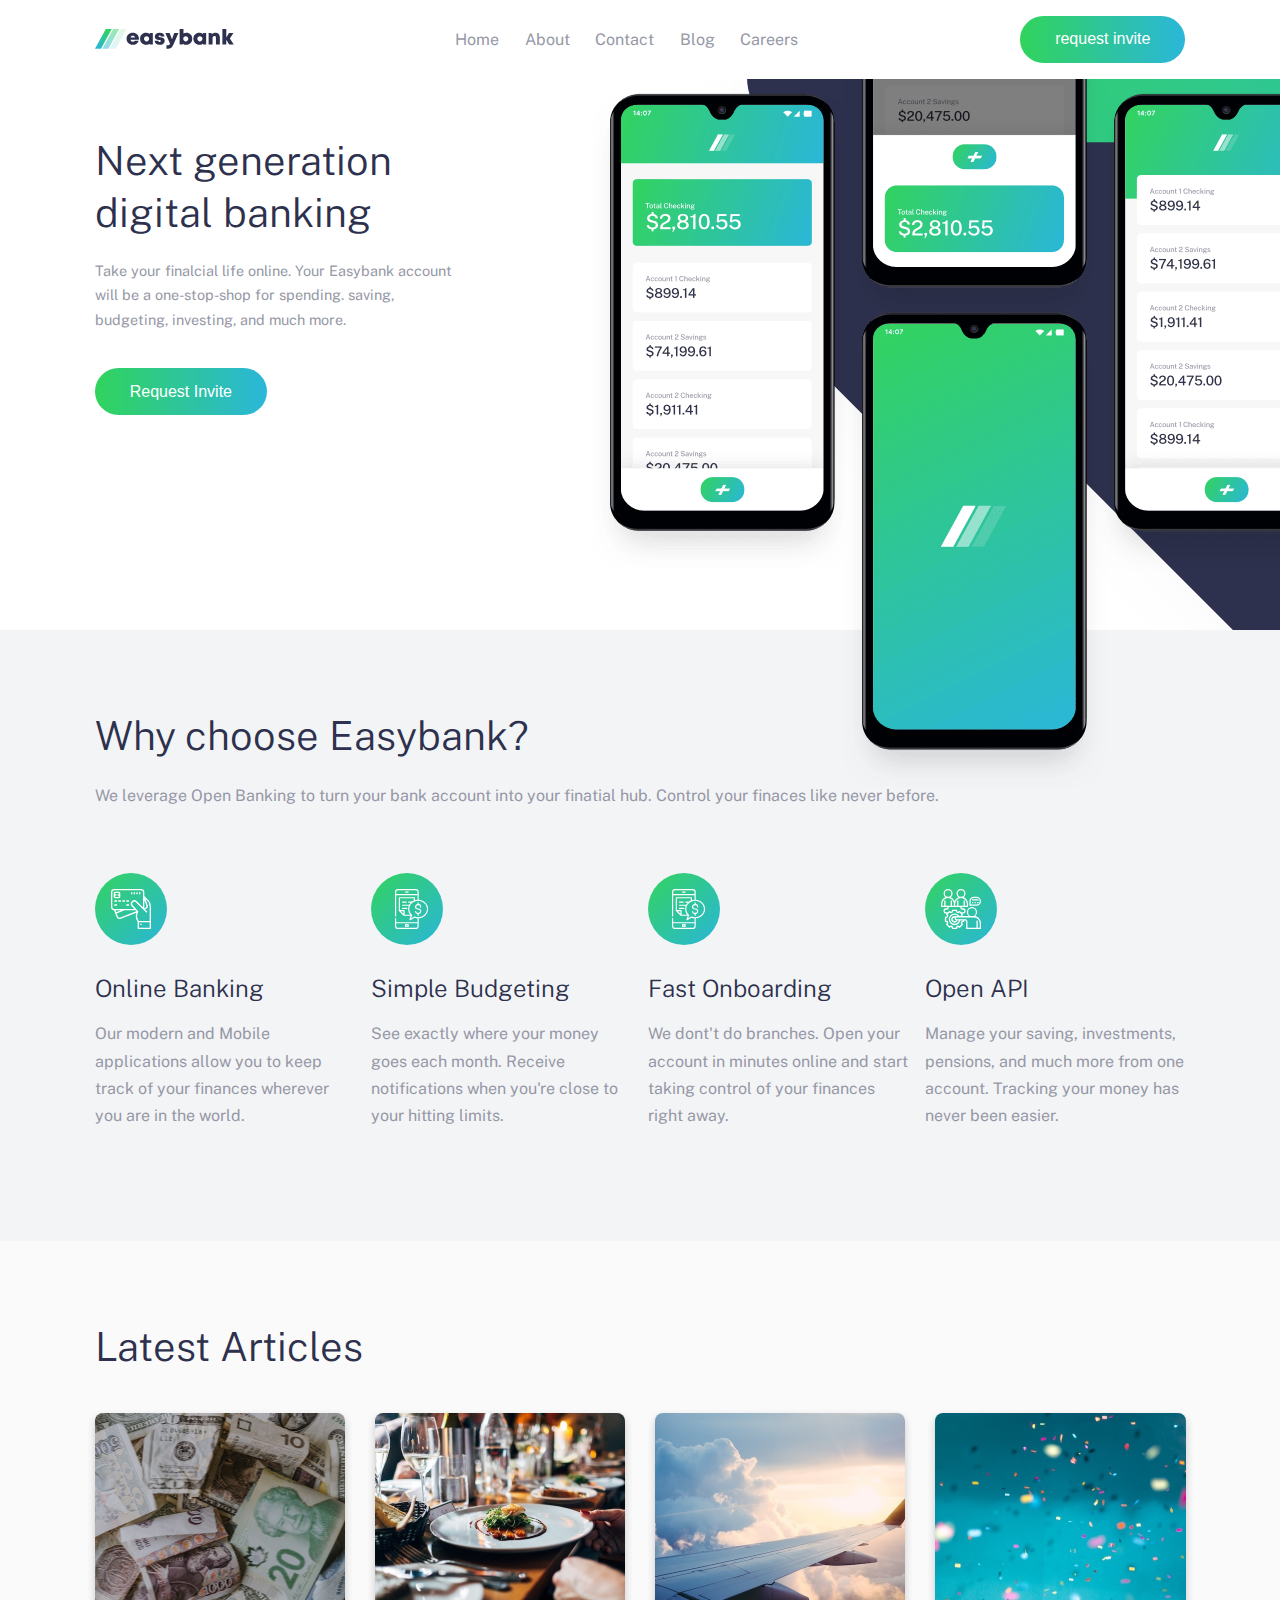
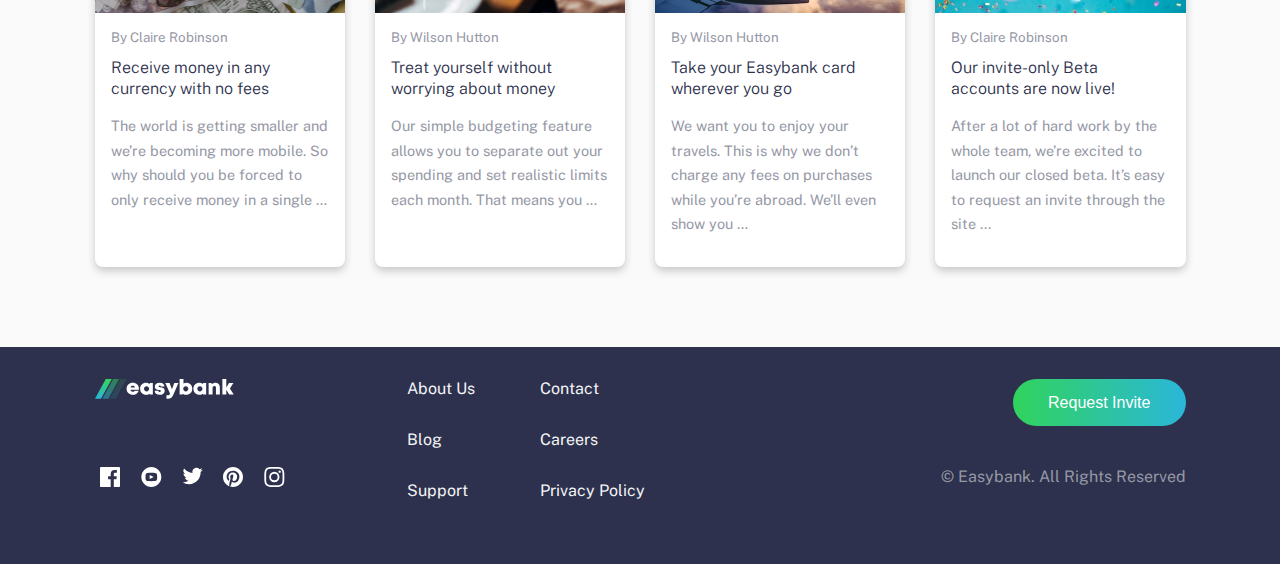
<file: index.html>
<!DOCTYPE html>
<html lang="en">
  <head>
    <meta charset="UTF-8" />
    <meta name="viewport" content="width=device-width, initial-scale=1.0" />
    <title>EasyBank | Home</title>
    <link
      href="https://fonts.googleapis.com/css2?family=Public+Sans:wght@300;400&display=swap"
      rel="stylesheet"
    />
    <link rel="stylesheet" href="assets/css/styles.css" />
  </head>

  <body>
    <header class="header">
      <div class="wrapper">
        <div class="header__content">
          <img class="header__logo" src="./assets/images/logo.svg" alt="" />
          <input type="checkbox" id="menu" class="menu__checkbox" />
          <ul class="menu">
            <li class="menu__item">
              <a href="index.html">Home</a>
            </li>
            <li class="menu__item">
              <a href="about.html">About</a>
            </li>
            <li class="menu__item">
              <a href="contact.html">Contact</a>
            </li>
            <li class="menu__item">
              <a href="blog.html">Blog</a>
            </li>
            <li class="menu__item">
              <a href="careers.html">Careers</a>
            </li>
          </ul>
          <button class="button">request invite</button>
          <label for="menu" class="menu__button"></label>
        </div>
      </div>
    </header>
    <section class="hero">
      <div class="wrapper">
        <div class="hero__content">
          <div class="hero__image">
            <img
              class="hero__imageSrc"
              src="./assets/images/image-mockups.png"
              alt=""
            />
          </div>
          <div class="hero__description">
            <h1 class="title__h1">Next generation digital banking</h1>
            <p class="copy">
              Take your finalcial life online. Your Easybank account will be a
              one-stop-shop for spending. saving, budgeting, investing, and much
              more.
            </p>
            <button class="button">Request Invite</button>
          </div>
        </div>
      </div>
    </section>
    <section class="why">
      <div class="wrapper">
        <h1 class="title__h1">Why choose Easybank?</h1>
        <p class="copy">
          We leverage Open Banking to turn your bank account into your finatial
          hub. Control your finaces like never before.
        </p>
        <div class="why__grid">
          <div class="why__item">
            <img src="./assets/images/icon-online.svg" alt="" />
            <h1 class="title__h2">Online Banking</h1>
            <p class="copy">
              Our modern and Mobile applications allow you to keep track of your
              finances wherever you are in the world.
            </p>
          </div>
          <div class="why__item">
            <img src="./assets/images/icon-budgeting.svg" alt="" />
            <h1 class="title__h2">Simple Budgeting</h1>
            <p class="copy">
              See exactly where your money goes each month. Receive
              notifications when you're close to your hitting limits.
            </p>
          </div>
          <div class="why__item">
            <img src="./assets/images/icon-budgeting.svg" alt="" />
            <h1 class="title__h2">Fast Onboarding</h1>
            <p class="copy">
              We dont't do branches. Open your account in minutes online and
              start taking control of your finances right away.
            </p>
          </div>
          <div class="why__item">
            <img src="./assets/images/icon-onboarding.svg" alt="" />
            <h1 class="title__h2">Open API</h1>
            <p class="copy">
              Manage your saving, investments, pensions, and much more from one
              account. Tracking your money has never been easier.
            </p>
          </div>
        </div>
      </div>
    </section>
    <section class="latestArticles">
      <div class="wrapper">
        <h1 class="title__h1">Latest Articles</h1>
        <div class="latestArticles__grid">
          <article class="latestArticles__item">
            <img height="200" src="./assets/images/image-currency.jpg" alt="" />
            <div class="latestArticles__item-content">
              <small> By Claire Robinson </small>
              <h3 class="title__h3">
                Receive money in any currency with no fees
              </h3>
              <p class="copy">
                The world is getting smaller and we’re becoming more mobile. So
                why should you be forced to only receive money in a single …
              </p>
            </div>
          </article>
          <article class="latestArticles__item">
            <img
              height="200"
              src="./assets/images/image-restaurant.jpg"
              alt=""
            />
            <div class="latestArticles__item-content">
              <small> By Wilson Hutton </small>
              <h3 class="title__h3">
                Treat yourself without worrying about money
              </h3>
              <p class="copy">
                Our simple budgeting feature allows you to separate out your
                spending and set realistic limits each month. That means you …
              </p>
            </div>
          </article>
          <article class="latestArticles__item">
            <img height="200" src="./assets/images/image-plane.jpg" alt="" />
            <div class="latestArticles__item-content">
              <small> By Wilson Hutton </small>
              <h3 class="title__h3">Take your Easybank card wherever you go</h3>
              <p class="copy">
                We want you to enjoy your travels. This is why we don’t charge
                any fees on purchases while you’re abroad. We’ll even show you …
              </p>
            </div>
          </article>
          <article class="latestArticles__item">
            <img height="200" src="./assets/images/image-confetti.jpg" alt="" />
            <div class="latestArticles__item-content">
              <small> By Claire Robinson </small>
              <h3 class="title__h3">
                Our invite-only Beta accounts are now live!
              </h3>
              <p class="copy">
                After a lot of hard work by the whole team, we’re excited to
                launch our closed beta. It’s easy to request an invite through
                the site ...
              </p>
            </div>
          </article>
        </div>
      </div>
    </section>
    <footer class="footer">
      <div class="wrapper">
        <svg
          class="footer__logo"
          xmlns="http://www.w3.org/2000/svg"
          width="139"
          height="20"
        >
          <defs>
            <linearGradient id="a" x1="72.195%" x2="17.503%" y1="0%" y2="100%">
              <stop offset="0%" stop-color="#33D35E" />
              <stop offset="100%" stop-color="#2AB6D9" />
            </linearGradient>
          </defs>
          <g fill="none" fill-rule="evenodd">
            <path
              fill="white"
              fill-rule="nonzero"
              d="M37.754 15.847c2.852 0 5.152-1.622 5.952-4.216h-3.897c-.376.665-1.14 1.066-2.055 1.066-1.237 0-2.065-.674-2.32-1.978h8.44c.051-.352.081-.694.081-1.037 0-3.335-2.537-5.95-6.201-5.95-3.568 0-6.175 2.564-6.175 6.049 0 3.473 2.628 6.066 6.175 6.066zm2.344-7.297h-4.596c.317-1.129 1.11-1.749 2.252-1.749 1.181 0 2 .613 2.344 1.75zm10.946 7.296c1.32 0 2.5-.434 3.43-1.188l.336.804h3.027V4.093h-2.919l-.4.88c-.94-.775-2.135-1.222-3.474-1.222-3.476 0-5.961 2.505-5.961 6.026 0 3.533 2.485 6.07 5.961 6.07zm.524-3.467c-1.467 0-2.545-1.108-2.545-2.593 0-1.475 1.069-2.583 2.545-2.583 1.466 0 2.544 1.108 2.544 2.583 0 1.485-1.078 2.593-2.544 2.593zm13.123 3.467c3.02 0 5.025-1.554 5.025-3.93 0-2.883-2.387-3.256-4.183-3.575-1.08-.193-1.95-.344-1.95-.99 0-.527.422-.838 1.05-.838.71 0 1.197.337 1.197 1.063h3.667c-.044-2.303-1.92-3.843-4.816-3.843-2.912 0-4.854 1.47-4.854 3.75 0 2.757 2.337 3.289 4.1 3.574 1.092.181 1.952.368 1.952 1.024 0 .587-.543.88-1.116.88-.742 0-1.32-.383-1.32-1.214h-3.77c.036 2.463 1.919 4.1 5.018 4.1zm8.1 3.858c2.936 0 4.344-1.257 5.877-4.736l4.764-10.863h-4.206l-2.249 6.263-2.412-6.263H70.31l4.698 10.43c-.53 1.414-.983 1.804-2.48 1.804H71.45v3.365h1.341zm18.504-3.858c3.5 0 5.973-2.515 5.973-6.048S94.796 3.75 91.295 3.75a5.332 5.332 0 00-2.825.784V0H84.6v15.474h2.897l.37-.844c.923.771 2.102 1.216 3.428 1.216zm-.523-3.467c-1.467 0-2.545-1.108-2.545-2.58 0-1.486 1.078-2.594 2.545-2.594 1.466 0 2.544 1.108 2.544 2.593 0 1.473-1.087 2.58-2.544 2.58zm13.598 3.467c1.32 0 2.5-.434 3.43-1.188l.336.804h3.027V4.093h-2.918l-.401.88c-.939-.775-2.135-1.222-3.474-1.222-3.476 0-5.96 2.505-5.96 6.026 0 3.533 2.484 6.07 5.96 6.07zm.524-3.467c-1.467 0-2.545-1.108-2.545-2.593 0-1.475 1.07-2.583 2.545-2.583 1.467 0 2.545 1.108 2.545 2.583 0 1.485-1.078 2.593-2.545 2.593zm12.653 3.095V9.403c0-1.447.702-2.3 1.923-2.3.986 0 1.483.657 1.483 1.98v6.39h3.915V8.543c0-2.897-1.733-4.773-4.373-4.773-1.47 0-2.733.565-3.58 1.508l-.537-1.172h-2.747v11.369h3.916zm13.748 0v-4.808l2.848 4.808h4.616l-3.902-5.95 3.543-5.419h-4.397l-2.708 4.454V0h-3.916v15.474h3.916z"
            />
            <g fill="url(#a)">
              <path d="M10.802 0L0 19.704h5.986L16.789 0z" />
              <path opacity=".5" d="M18.171 0L7.368 19.704h5.986L24.157 0z" />
              <path opacity=".15" d="M25.539 0L14.737 19.704h5.986L31.525 0z" />
            </g>
          </g>
        </svg>
        <p class="footer__social">
          <a href="#" class="icon__facebook"></a>
          <a href="#" class="icon__youtube"></a>
          <a href="#" class="icon__twitter"></a>
          <a href="#" class="icon__pinterest"></a>
          <a href="#" class="icon__instagram"></a>
        </p>
        <div class="footer__links">
          <a href="#" class="footer__link"> About Us </a>
          <a href="#" class="footer__link"> Contact </a>
          <a href="#" class="footer__link"> Blog </a>
          <a href="#" class="footer__link"> Careers </a>
          <a href="#" class="footer__link"> Support </a>
          <a href="#" class="footer__link"> Privacy Policy </a>
        </div>
        <div class="footer__button">
          <button class="button">Request Invite</button>
        </div>
        <p class="footer__copyright">© Easybank. All Rights Reserved</p>
      </div>
    </footer>
  </body>
</html>
</file>
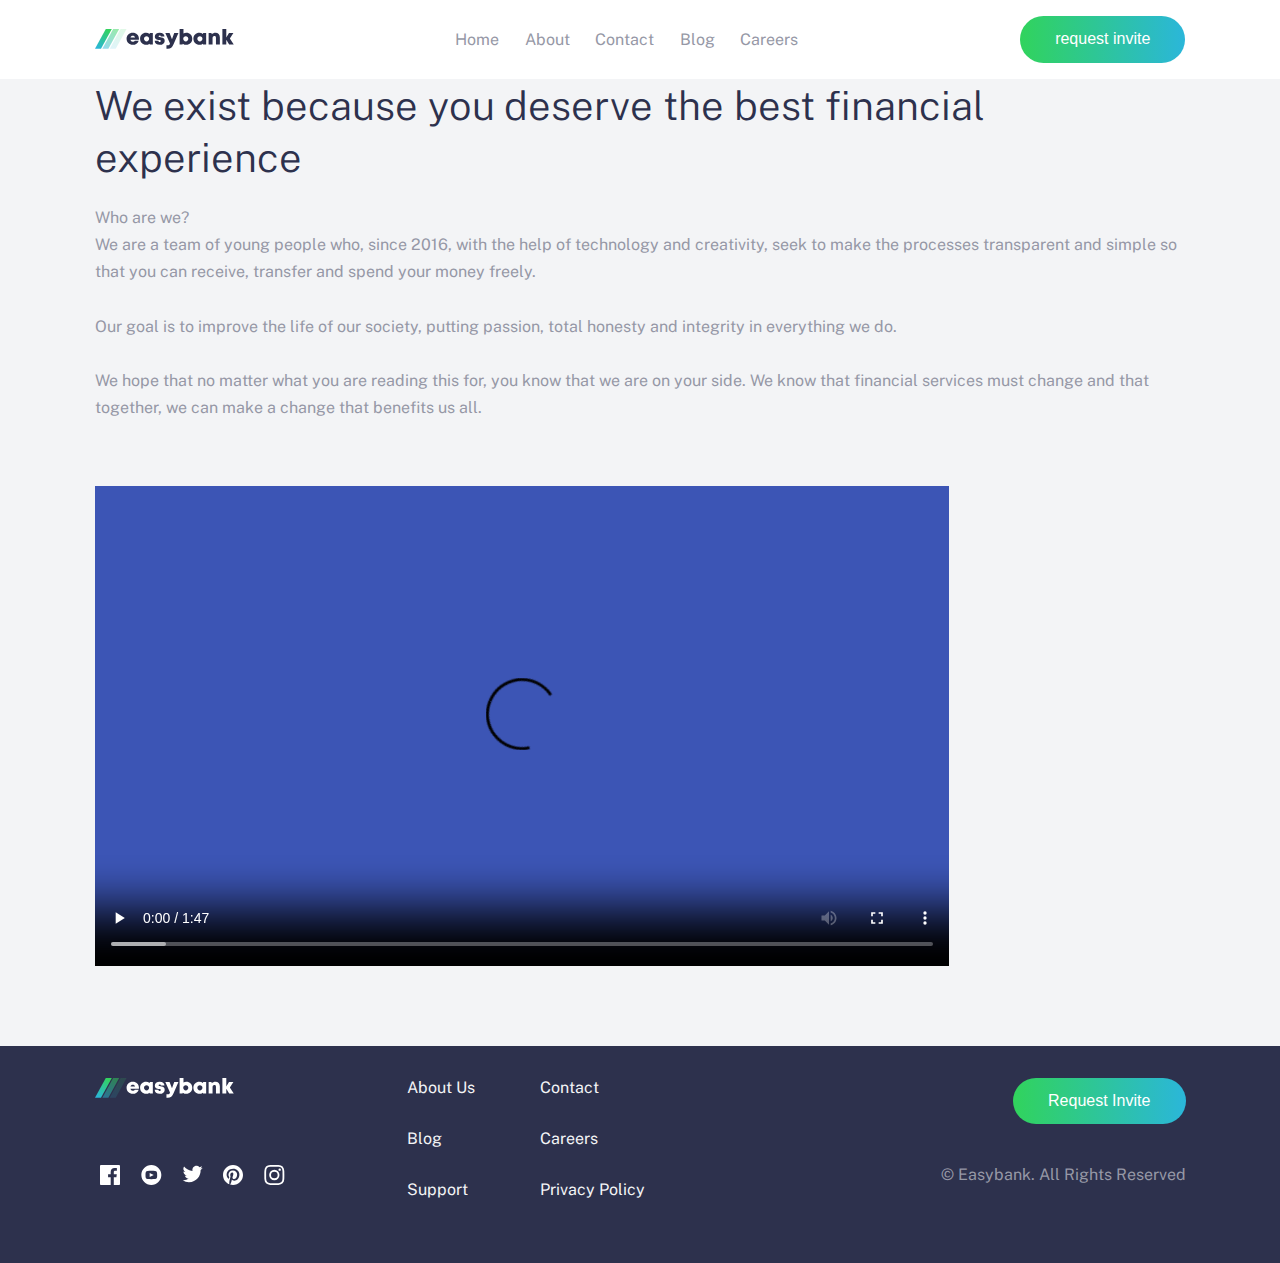
<file: about.html>
<!DOCTYPE html>
<html lang="en">
  <head>
    <meta charset="UTF-8" />
    <meta name="viewport" content="width=device-width, initial-scale=1.0" />
    <title>EasyBank | About</title>
    <link
      href="https://fonts.googleapis.com/css2?family=Public+Sans:wght@300;400&display=swap"
      rel="stylesheet"
    />
    <link rel="stylesheet" href="assets/css/styles.css" />
  </head>

  <body>
    <header class="header">
      <div class="wrapper">
        <div class="header__content">
          <img class="header__logo" src="./assets/images/logo.svg" alt="" />
          <input type="checkbox" id="menu" class="menu__checkbox" />
          <ul class="menu">
            <li class="menu__item">
              <a href="index.html">Home</a>
            </li>
            <li class="menu__item">
              <a href="about.html">About</a>
            </li>
            <li class="menu__item">
              <a href="contact.html">Contact</a>
            </li>
            <li class="menu__item">
              <a href="blog.html">Blog</a>
            </li>
            <li class="menu__item">
              <a href="careers.html">Careers</a>
            </li>
          </ul>
          <button class="button">request invite</button>
          <label for="menu" class="menu__button"></label>
        </div>
      </div>
    </header>

    <section class="why">
      <div class="wrapper">
        <h1 class="title__h1">
          We exist because you deserve the best financial experience
        </h1>
        <p class="copy">
          Who are we?
          <br />
          We are a team of young people who, since 2016, with the help of
          technology and creativity, seek to make the processes transparent and
          simple so that you can receive, transfer and spend your money freely.
          <br />
          <br />
          Our goal is to improve the life of our society, putting passion, total
          honesty and integrity in everything we do.
          <br />
          <br />
          We hope that no matter what you are reading this for, you know that we
          are on your side. We know that financial services must change and that
          together, we can make a change that benefits us all.
        </p>
        <div class="why__grid">
          <video src="./assets/videos/vid.webm" loop autoplay controls></video>
        </div>
      </div>
    </section>

    <footer class="footer">
      <div class="wrapper">
        <svg
          class="footer__logo"
          xmlns="http://www.w3.org/2000/svg"
          width="139"
          height="20"
        >
          <defs>
            <linearGradient id="a" x1="72.195%" x2="17.503%" y1="0%" y2="100%">
              <stop offset="0%" stop-color="#33D35E" />
              <stop offset="100%" stop-color="#2AB6D9" />
            </linearGradient>
          </defs>
          <g fill="none" fill-rule="evenodd">
            <path
              fill="white"
              fill-rule="nonzero"
              d="M37.754 15.847c2.852 0 5.152-1.622 5.952-4.216h-3.897c-.376.665-1.14 1.066-2.055 1.066-1.237 0-2.065-.674-2.32-1.978h8.44c.051-.352.081-.694.081-1.037 0-3.335-2.537-5.95-6.201-5.95-3.568 0-6.175 2.564-6.175 6.049 0 3.473 2.628 6.066 6.175 6.066zm2.344-7.297h-4.596c.317-1.129 1.11-1.749 2.252-1.749 1.181 0 2 .613 2.344 1.75zm10.946 7.296c1.32 0 2.5-.434 3.43-1.188l.336.804h3.027V4.093h-2.919l-.4.88c-.94-.775-2.135-1.222-3.474-1.222-3.476 0-5.961 2.505-5.961 6.026 0 3.533 2.485 6.07 5.961 6.07zm.524-3.467c-1.467 0-2.545-1.108-2.545-2.593 0-1.475 1.069-2.583 2.545-2.583 1.466 0 2.544 1.108 2.544 2.583 0 1.485-1.078 2.593-2.544 2.593zm13.123 3.467c3.02 0 5.025-1.554 5.025-3.93 0-2.883-2.387-3.256-4.183-3.575-1.08-.193-1.95-.344-1.95-.99 0-.527.422-.838 1.05-.838.71 0 1.197.337 1.197 1.063h3.667c-.044-2.303-1.92-3.843-4.816-3.843-2.912 0-4.854 1.47-4.854 3.75 0 2.757 2.337 3.289 4.1 3.574 1.092.181 1.952.368 1.952 1.024 0 .587-.543.88-1.116.88-.742 0-1.32-.383-1.32-1.214h-3.77c.036 2.463 1.919 4.1 5.018 4.1zm8.1 3.858c2.936 0 4.344-1.257 5.877-4.736l4.764-10.863h-4.206l-2.249 6.263-2.412-6.263H70.31l4.698 10.43c-.53 1.414-.983 1.804-2.48 1.804H71.45v3.365h1.341zm18.504-3.858c3.5 0 5.973-2.515 5.973-6.048S94.796 3.75 91.295 3.75a5.332 5.332 0 00-2.825.784V0H84.6v15.474h2.897l.37-.844c.923.771 2.102 1.216 3.428 1.216zm-.523-3.467c-1.467 0-2.545-1.108-2.545-2.58 0-1.486 1.078-2.594 2.545-2.594 1.466 0 2.544 1.108 2.544 2.593 0 1.473-1.087 2.58-2.544 2.58zm13.598 3.467c1.32 0 2.5-.434 3.43-1.188l.336.804h3.027V4.093h-2.918l-.401.88c-.939-.775-2.135-1.222-3.474-1.222-3.476 0-5.96 2.505-5.96 6.026 0 3.533 2.484 6.07 5.96 6.07zm.524-3.467c-1.467 0-2.545-1.108-2.545-2.593 0-1.475 1.07-2.583 2.545-2.583 1.467 0 2.545 1.108 2.545 2.583 0 1.485-1.078 2.593-2.545 2.593zm12.653 3.095V9.403c0-1.447.702-2.3 1.923-2.3.986 0 1.483.657 1.483 1.98v6.39h3.915V8.543c0-2.897-1.733-4.773-4.373-4.773-1.47 0-2.733.565-3.58 1.508l-.537-1.172h-2.747v11.369h3.916zm13.748 0v-4.808l2.848 4.808h4.616l-3.902-5.95 3.543-5.419h-4.397l-2.708 4.454V0h-3.916v15.474h3.916z"
            />
            <g fill="url(#a)">
              <path d="M10.802 0L0 19.704h5.986L16.789 0z" />
              <path opacity=".5" d="M18.171 0L7.368 19.704h5.986L24.157 0z" />
              <path opacity=".15" d="M25.539 0L14.737 19.704h5.986L31.525 0z" />
            </g>
          </g>
        </svg>
        <p class="footer__social">
          <a href="#" class="icon__facebook"></a>
          <a href="#" class="icon__youtube"></a>
          <a href="#" class="icon__twitter"></a>
          <a href="#" class="icon__pinterest"></a>
          <a href="#" class="icon__instagram"></a>
        </p>
        <div class="footer__links">
          <a href="about.html" class="footer__link"> About Us </a>
          <a href="contact.html" class="footer__link"> Contact </a>
          <a href="blog.html" class="footer__link"> Blog </a>
          <a href="careers.html" class="footer__link"> Careers </a>
          <a href="#" class="footer__link"> Support </a>
          <a href="#" class="footer__link"> Privacy Policy </a>
        </div>
        <div class="footer__button">
          <button class="button">Request Invite</button>
        </div>
        <p class="footer__copyright">© Easybank. All Rights Reserved</p>
      </div>
    </footer>
  </body>
</html>
</file>
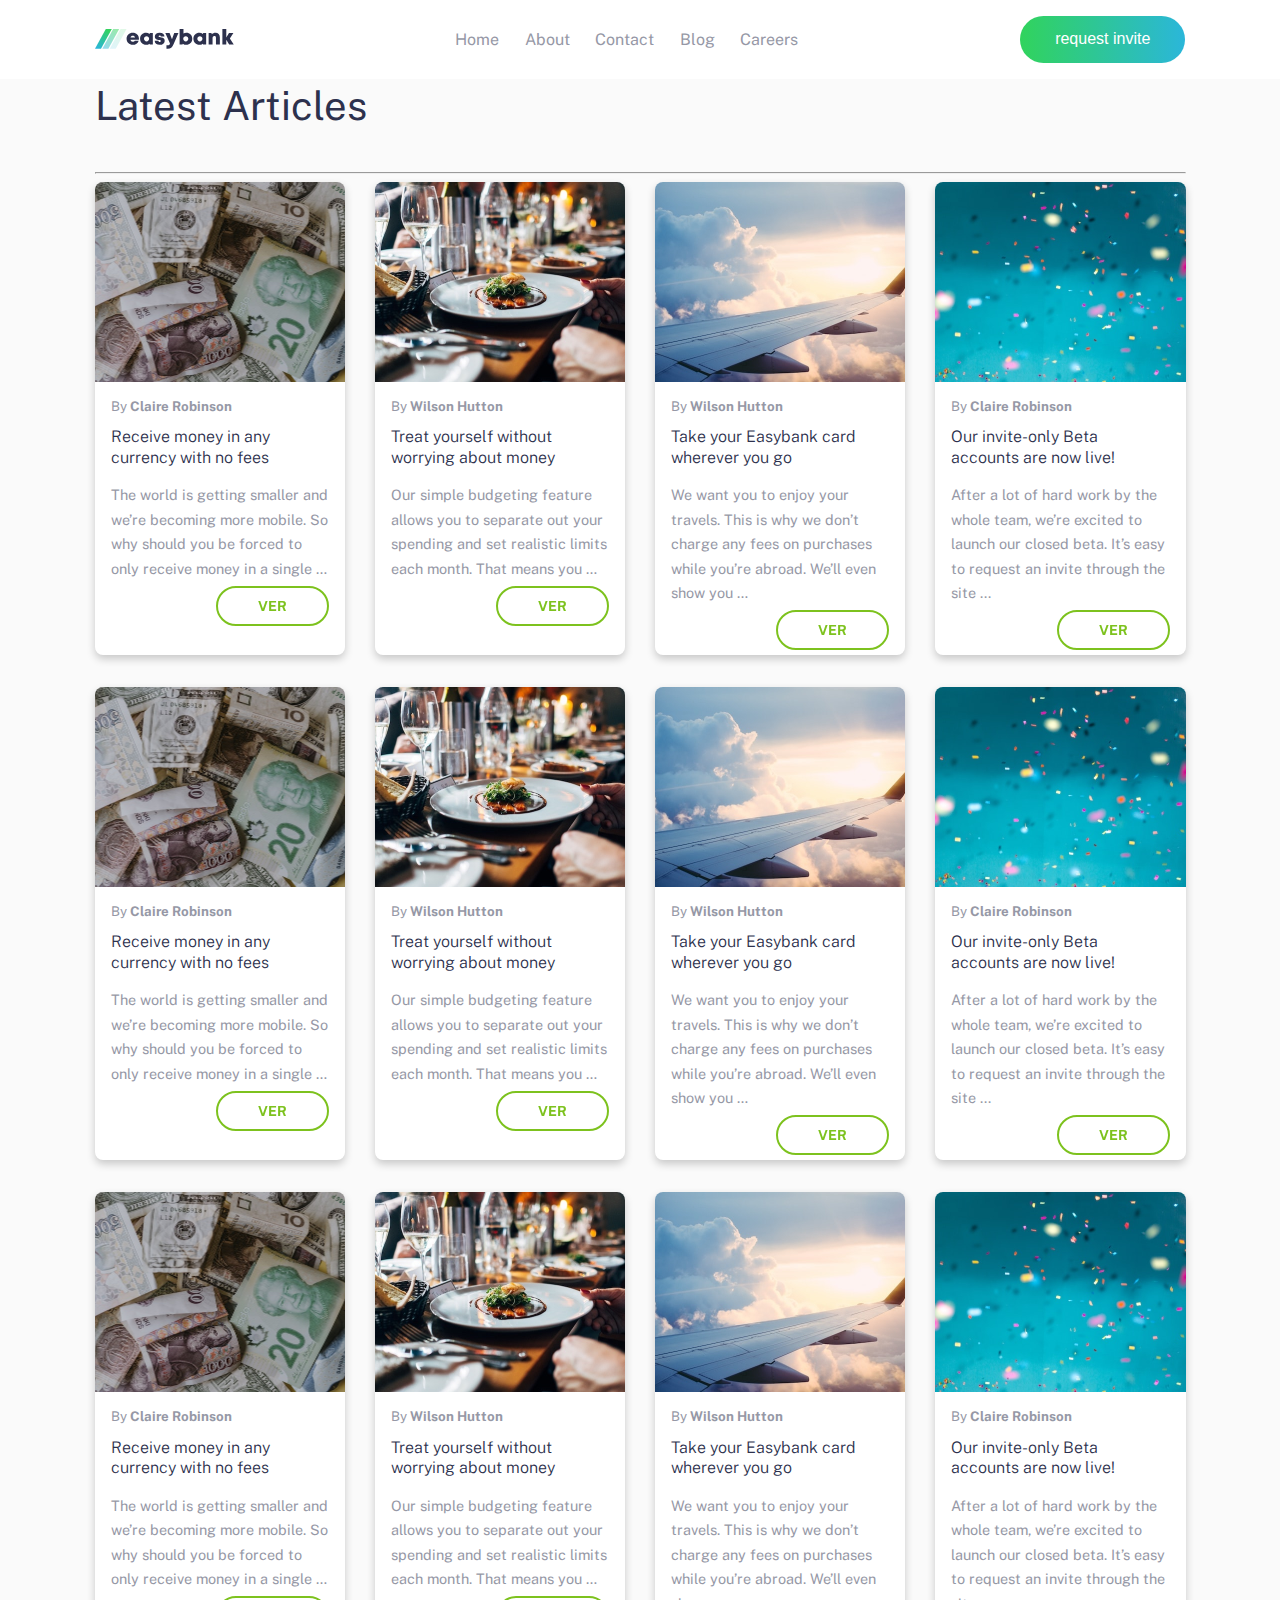
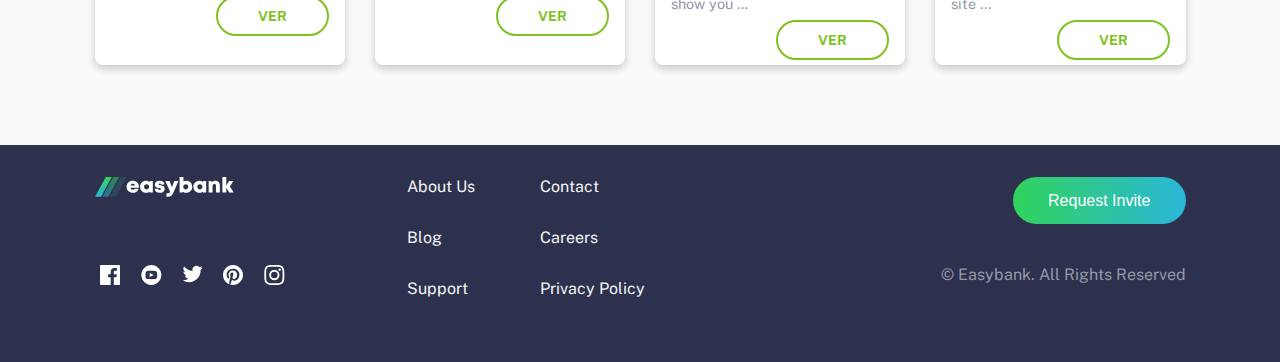
<file: blog.html>
<!DOCTYPE html>
<html lang="en">
  <head>
    <meta charset="UTF-8" />
    <meta name="viewport" content="width=device-width, initial-scale=1.0" />
    <title>EasyBank | Blog</title>
    <link
      href="https://fonts.googleapis.com/css2?family=Public+Sans:wght@300;400&display=swap"
      rel="stylesheet"
    />
    <link rel="stylesheet" href="assets/css/styles.css" />
    <link rel="stylesheet" href="assets/css/customButton.css" />
  </head>

  <body>
    <header class="header">
      <div class="wrapper">
        <div class="header__content">
          <img class="header__logo" src="./assets/images/logo.svg" alt="" />
          <input type="checkbox" id="menu" class="menu__checkbox" />
          <ul class="menu">
            <li class="menu__item">
              <a href="index.html">Home</a>
            </li>
            <li class="menu__item">
              <a href="about.html">About</a>
            </li>
            <li class="menu__item">
              <a href="contact.html">Contact</a>
            </li>
            <li class="menu__item">
              <a href="blog.html">Blog</a>
            </li>
            <li class="menu__item">
              <a href="careers.html">Careers</a>
            </li>
          </ul>
          <button class="button">request invite</button>
          <label for="menu" class="menu__button"></label>
        </div>
      </div>
    </header>

    <section class="latestArticles">
      <div class="wrapper">
        <h1 class="title__h1"><b>Latest Articles</b></h1>
        <hr />
        <div class="latestArticles__grid">
          <article class="latestArticles__item">
            <img height="200" src="./assets/images/image-currency.jpg" alt="" />
            <div class="latestArticles__item-content">
              <small> By <strong>Claire Robinson</strong></small>
              <h3 class="title__h3">
                Receive money in any currency with no fees
              </h3>
              <p class="copy">
                The world is getting smaller and we’re becoming more mobile. So
                why should you be forced to only receive money in a single …
              </p>
              <div class="containerButtonCard">
                <a class="outline green-white" href="#">Ver</a>
              </div>
            </div>
          </article>
          <article class="latestArticles__item">
            <img
              height="200"
              src="./assets/images/image-restaurant.jpg"
              alt=""
            />
            <div class="latestArticles__item-content">
              <small> By <strong>Wilson Hutton</strong> </small>
              <h3 class="title__h3">
                Treat yourself without worrying about money
              </h3>
              <p class="copy">
                Our simple budgeting feature allows you to separate out your
                spending and set realistic limits each month. That means you …
              </p>
              <div class="containerButtonCard">
                <a class="outline green-white" href="#">Ver</a>
              </div>
            </div>
          </article>
          <article class="latestArticles__item">
            <img height="200" src="./assets/images/image-plane.jpg" alt="" />
            <div class="latestArticles__item-content">
              <small> By <strong>Wilson Hutton</strong> </small>
              <h3 class="title__h3">Take your Easybank card wherever you go</h3>
              <p class="copy">
                We want you to enjoy your travels. This is why we don’t charge
                any fees on purchases while you’re abroad. We’ll even show you …
              </p>
              <div class="containerButtonCard">
                <a class="outline green-white" href="#">Ver</a>
              </div>
            </div>
          </article>
          <article class="latestArticles__item">
            <img height="200" src="./assets/images/image-confetti.jpg" alt="" />
            <div class="latestArticles__item-content">
              <small> By <strong>Claire Robinson</strong> </small>
              <h3 class="title__h3">
                Our invite-only Beta accounts are now live!
              </h3>
              <p class="copy">
                After a lot of hard work by the whole team, we’re excited to
                launch our closed beta. It’s easy to request an invite through
                the site ...
              </p>
              <div class="containerButtonCard">
                <a class="outline green-white" href="#">Ver</a>
              </div>
            </div>
          </article>
          <article class="latestArticles__item">
            <img height="200" src="./assets/images/image-currency.jpg" alt="" />
            <div class="latestArticles__item-content">
              <small> By <strong>Claire Robinson</strong></small>
              <h3 class="title__h3">
                Receive money in any currency with no fees
              </h3>
              <p class="copy">
                The world is getting smaller and we’re becoming more mobile. So
                why should you be forced to only receive money in a single …
              </p>
              <div class="containerButtonCard">
                <a class="outline green-white" href="#">Ver</a>
              </div>
            </div>
          </article>
          <article class="latestArticles__item">
            <img
              height="200"
              src="./assets/images/image-restaurant.jpg"
              alt=""
            />
            <div class="latestArticles__item-content">
              <small> By <strong>Wilson Hutton</strong> </small>
              <h3 class="title__h3">
                Treat yourself without worrying about money
              </h3>
              <p class="copy">
                Our simple budgeting feature allows you to separate out your
                spending and set realistic limits each month. That means you …
              </p>
              <div class="containerButtonCard">
                <a class="outline green-white" href="#">Ver</a>
              </div>
            </div>
          </article>
          <article class="latestArticles__item">
            <img height="200" src="./assets/images/image-plane.jpg" alt="" />
            <div class="latestArticles__item-content">
              <small> By <strong>Wilson Hutton</strong> </small>
              <h3 class="title__h3">Take your Easybank card wherever you go</h3>
              <p class="copy">
                We want you to enjoy your travels. This is why we don’t charge
                any fees on purchases while you’re abroad. We’ll even show you …
              </p>
              <div class="containerButtonCard">
                <a class="outline green-white" href="#">Ver</a>
              </div>
            </div>
          </article>
          <article class="latestArticles__item">
            <img height="200" src="./assets/images/image-confetti.jpg" alt="" />
            <div class="latestArticles__item-content">
              <small> By <strong>Claire Robinson</strong> </small>
              <h3 class="title__h3">
                Our invite-only Beta accounts are now live!
              </h3>
              <p class="copy">
                After a lot of hard work by the whole team, we’re excited to
                launch our closed beta. It’s easy to request an invite through
                the site ...
              </p>
              <div class="containerButtonCard">
                <a class="outline green-white" href="#">Ver</a>
              </div>
            </div>
          </article>
          <article class="latestArticles__item">
            <img height="200" src="./assets/images/image-currency.jpg" alt="" />
            <div class="latestArticles__item-content">
              <small> By <strong>Claire Robinson</strong></small>
              <h3 class="title__h3">
                Receive money in any currency with no fees
              </h3>
              <p class="copy">
                The world is getting smaller and we’re becoming more mobile. So
                why should you be forced to only receive money in a single …
              </p>
              <div class="containerButtonCard">
                <a class="outline green-white" href="#">Ver</a>
              </div>
            </div>
          </article>
          <article class="latestArticles__item">
            <img
              height="200"
              src="./assets/images/image-restaurant.jpg"
              alt=""
            />
            <div class="latestArticles__item-content">
              <small> By <strong>Wilson Hutton</strong> </small>
              <h3 class="title__h3">
                Treat yourself without worrying about money
              </h3>
              <p class="copy">
                Our simple budgeting feature allows you to separate out your
                spending and set realistic limits each month. That means you …
              </p>
              <div class="containerButtonCard">
                <a class="outline green-white" href="#">Ver</a>
              </div>
            </div>
          </article>
          <article class="latestArticles__item">
            <img height="200" src="./assets/images/image-plane.jpg" alt="" />
            <div class="latestArticles__item-content">
              <small> By <strong>Wilson Hutton</strong> </small>
              <h3 class="title__h3">Take your Easybank card wherever you go</h3>
              <p class="copy">
                We want you to enjoy your travels. This is why we don’t charge
                any fees on purchases while you’re abroad. We’ll even show you …
              </p>
              <div class="containerButtonCard">
                <a class="outline green-white" href="#">Ver</a>
              </div>
            </div>
          </article>
          <article class="latestArticles__item">
            <img height="200" src="./assets/images/image-confetti.jpg" alt="" />
            <div class="latestArticles__item-content">
              <small> By <strong>Claire Robinson</strong> </small>
              <h3 class="title__h3">
                Our invite-only Beta accounts are now live!
              </h3>
              <p class="copy">
                After a lot of hard work by the whole team, we’re excited to
                launch our closed beta. It’s easy to request an invite through
                the site ...
              </p>
              <div class="containerButtonCard">
                <a class="outline green-white" href="#">Ver</a>
              </div>
            </div>
          </article>
        </div>
      </div>
    </section>
    <footer class="footer">
      <div class="wrapper">
        <svg
          class="footer__logo"
          xmlns="http://www.w3.org/2000/svg"
          width="139"
          height="20"
        >
          <defs>
            <linearGradient id="a" x1="72.195%" x2="17.503%" y1="0%" y2="100%">
              <stop offset="0%" stop-color="#33D35E" />
              <stop offset="100%" stop-color="#2AB6D9" />
            </linearGradient>
          </defs>
          <g fill="none" fill-rule="evenodd">
            <path
              fill="white"
              fill-rule="nonzero"
              d="M37.754 15.847c2.852 0 5.152-1.622 5.952-4.216h-3.897c-.376.665-1.14 1.066-2.055 1.066-1.237 0-2.065-.674-2.32-1.978h8.44c.051-.352.081-.694.081-1.037 0-3.335-2.537-5.95-6.201-5.95-3.568 0-6.175 2.564-6.175 6.049 0 3.473 2.628 6.066 6.175 6.066zm2.344-7.297h-4.596c.317-1.129 1.11-1.749 2.252-1.749 1.181 0 2 .613 2.344 1.75zm10.946 7.296c1.32 0 2.5-.434 3.43-1.188l.336.804h3.027V4.093h-2.919l-.4.88c-.94-.775-2.135-1.222-3.474-1.222-3.476 0-5.961 2.505-5.961 6.026 0 3.533 2.485 6.07 5.961 6.07zm.524-3.467c-1.467 0-2.545-1.108-2.545-2.593 0-1.475 1.069-2.583 2.545-2.583 1.466 0 2.544 1.108 2.544 2.583 0 1.485-1.078 2.593-2.544 2.593zm13.123 3.467c3.02 0 5.025-1.554 5.025-3.93 0-2.883-2.387-3.256-4.183-3.575-1.08-.193-1.95-.344-1.95-.99 0-.527.422-.838 1.05-.838.71 0 1.197.337 1.197 1.063h3.667c-.044-2.303-1.92-3.843-4.816-3.843-2.912 0-4.854 1.47-4.854 3.75 0 2.757 2.337 3.289 4.1 3.574 1.092.181 1.952.368 1.952 1.024 0 .587-.543.88-1.116.88-.742 0-1.32-.383-1.32-1.214h-3.77c.036 2.463 1.919 4.1 5.018 4.1zm8.1 3.858c2.936 0 4.344-1.257 5.877-4.736l4.764-10.863h-4.206l-2.249 6.263-2.412-6.263H70.31l4.698 10.43c-.53 1.414-.983 1.804-2.48 1.804H71.45v3.365h1.341zm18.504-3.858c3.5 0 5.973-2.515 5.973-6.048S94.796 3.75 91.295 3.75a5.332 5.332 0 00-2.825.784V0H84.6v15.474h2.897l.37-.844c.923.771 2.102 1.216 3.428 1.216zm-.523-3.467c-1.467 0-2.545-1.108-2.545-2.58 0-1.486 1.078-2.594 2.545-2.594 1.466 0 2.544 1.108 2.544 2.593 0 1.473-1.087 2.58-2.544 2.58zm13.598 3.467c1.32 0 2.5-.434 3.43-1.188l.336.804h3.027V4.093h-2.918l-.401.88c-.939-.775-2.135-1.222-3.474-1.222-3.476 0-5.96 2.505-5.96 6.026 0 3.533 2.484 6.07 5.96 6.07zm.524-3.467c-1.467 0-2.545-1.108-2.545-2.593 0-1.475 1.07-2.583 2.545-2.583 1.467 0 2.545 1.108 2.545 2.583 0 1.485-1.078 2.593-2.545 2.593zm12.653 3.095V9.403c0-1.447.702-2.3 1.923-2.3.986 0 1.483.657 1.483 1.98v6.39h3.915V8.543c0-2.897-1.733-4.773-4.373-4.773-1.47 0-2.733.565-3.58 1.508l-.537-1.172h-2.747v11.369h3.916zm13.748 0v-4.808l2.848 4.808h4.616l-3.902-5.95 3.543-5.419h-4.397l-2.708 4.454V0h-3.916v15.474h3.916z"
            />
            <g fill="url(#a)">
              <path d="M10.802 0L0 19.704h5.986L16.789 0z" />
              <path opacity=".5" d="M18.171 0L7.368 19.704h5.986L24.157 0z" />
              <path opacity=".15" d="M25.539 0L14.737 19.704h5.986L31.525 0z" />
            </g>
          </g>
        </svg>
        <p class="footer__social">
          <a href="#" class="icon__facebook"></a>
          <a href="#" class="icon__youtube"></a>
          <a href="#" class="icon__twitter"></a>
          <a href="#" class="icon__pinterest"></a>
          <a href="#" class="icon__instagram"></a>
        </p>
        <div class="footer__links">
          <a href="#" class="footer__link"> About Us </a>
          <a href="#" class="footer__link"> Contact </a>
          <a href="#" class="footer__link"> Blog </a>
          <a href="#" class="footer__link"> Careers </a>
          <a href="#" class="footer__link"> Support </a>
          <a href="#" class="footer__link"> Privacy Policy </a>
        </div>
        <div class="footer__button">
          <button class="button">Request Invite</button>
        </div>
        <p class="footer__copyright">© Easybank. All Rights Reserved</p>
      </div>
    </footer>
  </body>
</html>
</file>
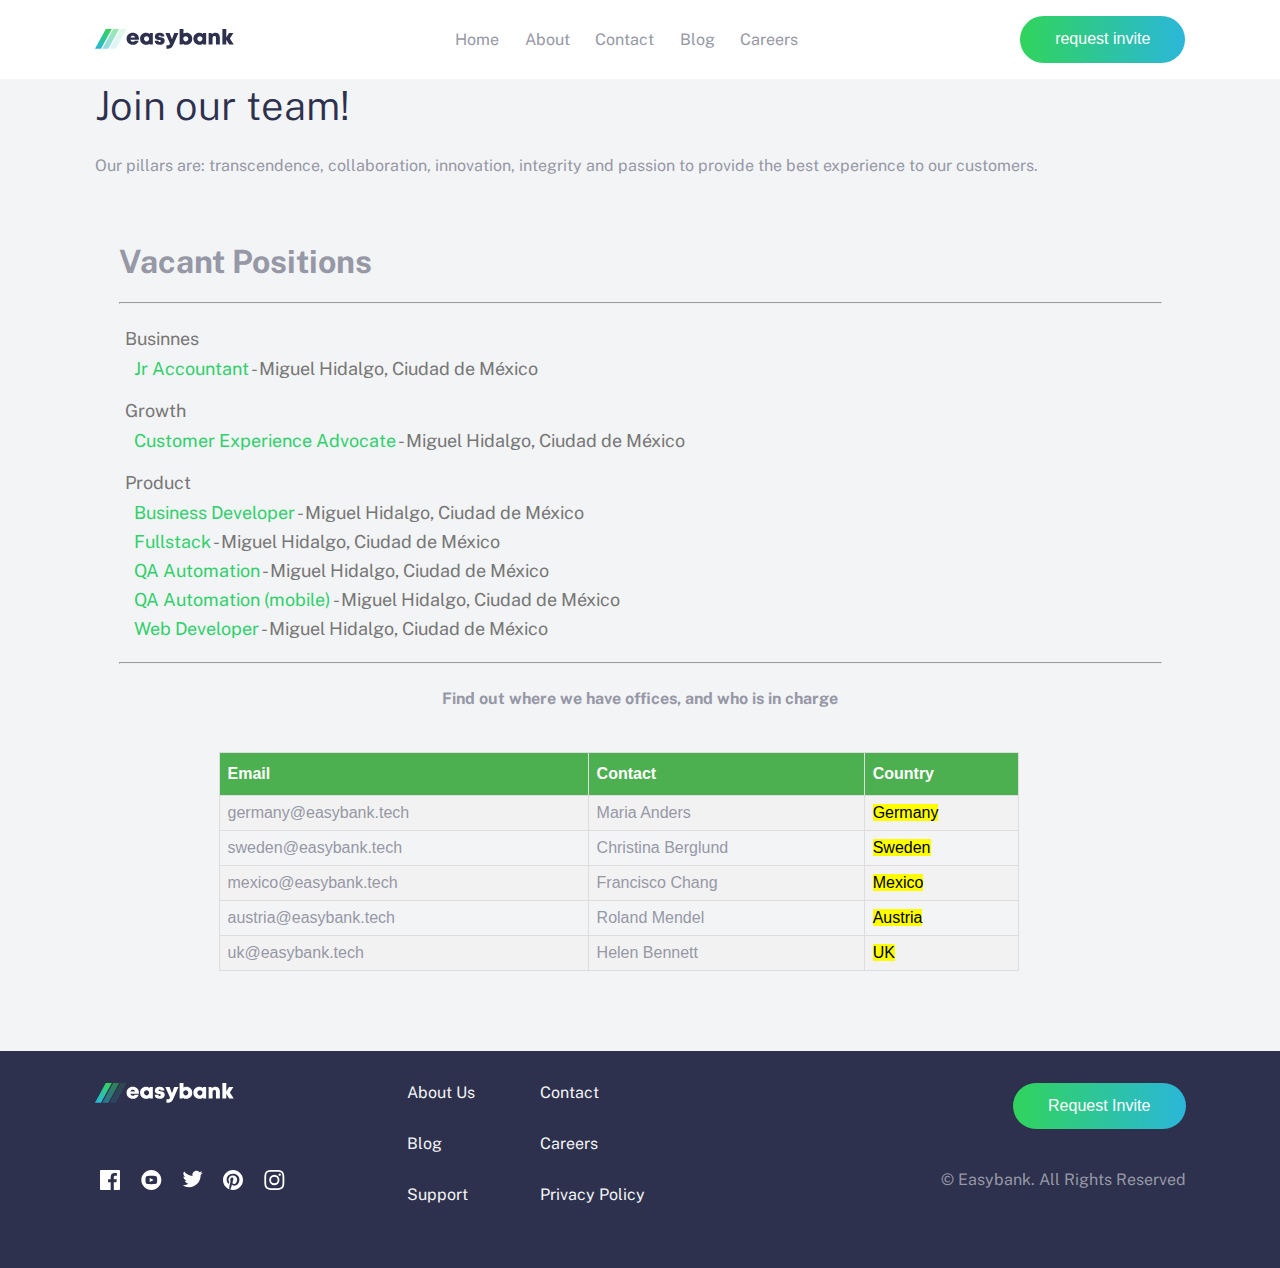
<file: careers.html>
<!DOCTYPE html>
<html lang="en">
  <head>
    <meta charset="UTF-8" />
    <meta name="viewport" content="width=device-width, initial-scale=1.0" />
    <title>EasyBank | Careers</title>
    <link
      href="https://fonts.googleapis.com/css2?family=Public+Sans:wght@300;400&display=swap"
      rel="stylesheet"
    />
    <link rel="stylesheet" href="assets/css/styles.css" />
    <link rel="stylesheet" href="assets/css/table.css" />
  </head>

  <body>
    <header class="header">
      <div class="wrapper">
        <div class="header__content">
          <img class="header__logo" src="./assets/images/logo.svg" alt="" />
          <input type="checkbox" id="menu" class="menu__checkbox" />
          <ul class="menu">
            <li class="menu__item">
              <a href="index.html">Home</a>
            </li>
            <li class="menu__item">
              <a href="about.html">About</a>
            </li>
            <li class="menu__item">
              <a href="contact.html">Contact</a>
            </li>
            <li class="menu__item">
              <a href="blog.html">Blog</a>
            </li>
            <li class="menu__item">
              <a href="careers.html">Careers</a>
            </li>
          </ul>
          <button class="button">request invite</button>
          <label for="menu" class="menu__button"></label>
        </div>
      </div>
    </header>

    <section class="why">
      <div class="wrapper">
        <h1 class="title__h1">Join our team!</h1>
        <p class="copy">
          Our pillars are: transcendence, collaboration, innovation, integrity
          and passion to provide the best experience to our customers.
        </p>
        <div class="wrapper">
          <div class="containerPositions">
            <h1 class="title">Vacant Positions</h1>
            <hr />
            <ol class="listVacats">
              <li class="listType">
                Businnes
                <ul class="subListType">
                  <li>
                    <a class="positionVa" href="">Jr Accountant</a> - Miguel
                    Hidalgo, Ciudad de México
                  </li>
                </ul>
              </li>
              <li class="listType">
                Growth
                <ul class="subListType">
                  <li>
                    <a class="positionVa">Customer Experience Advocate</a>
                    - Miguel Hidalgo, Ciudad de México
                  </li>
                </ul>
              </li>
              <li class="listType">
                Product
                <ul class="subListType">
                  <li>
                    <a class="positionVa" href="">Business Developer</a> -
                    Miguel Hidalgo, Ciudad de México
                  </li>
                  <li>
                    <a class="positionVa" href="">Fullstack</a> - Miguel
                    Hidalgo, Ciudad de México
                  </li>
                  <li>
                    <a class="positionVa" href="">QA Automation</a> - Miguel
                    Hidalgo, Ciudad de México
                  </li>
                  <li>
                    <a class="positionVa" href="">QA Automation (mobile)</a> -
                    Miguel Hidalgo, Ciudad de México
                  </li>
                  <li>
                    <a class="positionVa" href="">Web Developer</a> - Miguel
                    Hidalgo, Ciudad de México
                  </li>
                </ul>
              </li>
            </ol>
            <hr />
          </div>

          <div id="containerOffices">
            <p style="margin-bottom: 25px; text-align: center">
              <strong
                >Find out where we have offices, and who is in charge</strong
              >
            </p>
            <br />
            <div class="containerTable">
              <table id="careers">
                <tr>
                  <th>Email</th>
                  <th>Contact</th>
                  <th>Country</th>
                </tr>
                <tr>
                  <td>germany@easybank.tech</td>
                  <td>Maria Anders</td>
                  <td><mark>Germany</mark></td>
                </tr>
                <tr>
                  <td>sweden@easybank.tech</td>
                  <td>Christina Berglund</td>
                  <td><mark>Sweden</mark></td>
                </tr>
                <tr>
                  <td>mexico@easybank.tech</td>
                  <td>Francisco Chang</td>
                  <td><mark>Mexico</mark></td>
                </tr>
                <tr>
                  <td>austria@easybank.tech</td>
                  <td>Roland Mendel</td>
                  <td><mark>Austria</mark></td>
                </tr>
                <tr>
                  <td>uk@easybank.tech</td>
                  <td>Helen Bennett</td>
                  <td><mark>UK</mark></td>
                </tr>
              </table>
            </div>
          </div>
        </div>
      </div>
    </section>

    <footer class="footer">
      <div class="wrapper">
        <svg
          class="footer__logo"
          xmlns="http://www.w3.org/2000/svg"
          width="139"
          height="20"
        >
          <defs>
            <linearGradient id="a" x1="72.195%" x2="17.503%" y1="0%" y2="100%">
              <stop offset="0%" stop-color="#33D35E" />
              <stop offset="100%" stop-color="#2AB6D9" />
            </linearGradient>
          </defs>
          <g fill="none" fill-rule="evenodd">
            <path
              fill="white"
              fill-rule="nonzero"
              d="M37.754 15.847c2.852 0 5.152-1.622 5.952-4.216h-3.897c-.376.665-1.14 1.066-2.055 1.066-1.237 0-2.065-.674-2.32-1.978h8.44c.051-.352.081-.694.081-1.037 0-3.335-2.537-5.95-6.201-5.95-3.568 0-6.175 2.564-6.175 6.049 0 3.473 2.628 6.066 6.175 6.066zm2.344-7.297h-4.596c.317-1.129 1.11-1.749 2.252-1.749 1.181 0 2 .613 2.344 1.75zm10.946 7.296c1.32 0 2.5-.434 3.43-1.188l.336.804h3.027V4.093h-2.919l-.4.88c-.94-.775-2.135-1.222-3.474-1.222-3.476 0-5.961 2.505-5.961 6.026 0 3.533 2.485 6.07 5.961 6.07zm.524-3.467c-1.467 0-2.545-1.108-2.545-2.593 0-1.475 1.069-2.583 2.545-2.583 1.466 0 2.544 1.108 2.544 2.583 0 1.485-1.078 2.593-2.544 2.593zm13.123 3.467c3.02 0 5.025-1.554 5.025-3.93 0-2.883-2.387-3.256-4.183-3.575-1.08-.193-1.95-.344-1.95-.99 0-.527.422-.838 1.05-.838.71 0 1.197.337 1.197 1.063h3.667c-.044-2.303-1.92-3.843-4.816-3.843-2.912 0-4.854 1.47-4.854 3.75 0 2.757 2.337 3.289 4.1 3.574 1.092.181 1.952.368 1.952 1.024 0 .587-.543.88-1.116.88-.742 0-1.32-.383-1.32-1.214h-3.77c.036 2.463 1.919 4.1 5.018 4.1zm8.1 3.858c2.936 0 4.344-1.257 5.877-4.736l4.764-10.863h-4.206l-2.249 6.263-2.412-6.263H70.31l4.698 10.43c-.53 1.414-.983 1.804-2.48 1.804H71.45v3.365h1.341zm18.504-3.858c3.5 0 5.973-2.515 5.973-6.048S94.796 3.75 91.295 3.75a5.332 5.332 0 00-2.825.784V0H84.6v15.474h2.897l.37-.844c.923.771 2.102 1.216 3.428 1.216zm-.523-3.467c-1.467 0-2.545-1.108-2.545-2.58 0-1.486 1.078-2.594 2.545-2.594 1.466 0 2.544 1.108 2.544 2.593 0 1.473-1.087 2.58-2.544 2.58zm13.598 3.467c1.32 0 2.5-.434 3.43-1.188l.336.804h3.027V4.093h-2.918l-.401.88c-.939-.775-2.135-1.222-3.474-1.222-3.476 0-5.96 2.505-5.96 6.026 0 3.533 2.484 6.07 5.96 6.07zm.524-3.467c-1.467 0-2.545-1.108-2.545-2.593 0-1.475 1.07-2.583 2.545-2.583 1.467 0 2.545 1.108 2.545 2.583 0 1.485-1.078 2.593-2.545 2.593zm12.653 3.095V9.403c0-1.447.702-2.3 1.923-2.3.986 0 1.483.657 1.483 1.98v6.39h3.915V8.543c0-2.897-1.733-4.773-4.373-4.773-1.47 0-2.733.565-3.58 1.508l-.537-1.172h-2.747v11.369h3.916zm13.748 0v-4.808l2.848 4.808h4.616l-3.902-5.95 3.543-5.419h-4.397l-2.708 4.454V0h-3.916v15.474h3.916z"
            />
            <g fill="url(#a)">
              <path d="M10.802 0L0 19.704h5.986L16.789 0z" />
              <path opacity=".5" d="M18.171 0L7.368 19.704h5.986L24.157 0z" />
              <path opacity=".15" d="M25.539 0L14.737 19.704h5.986L31.525 0z" />
            </g>
          </g>
        </svg>
        <p class="footer__social">
          <a href="#" class="icon__facebook"></a>
          <a href="#" class="icon__youtube"></a>
          <a href="#" class="icon__twitter"></a>
          <a href="#" class="icon__pinterest"></a>
          <a href="#" class="icon__instagram"></a>
        </p>
        <div class="footer__links">
          <a href="#" class="footer__link"> About Us </a>
          <a href="#" class="footer__link"> Contact </a>
          <a href="#" class="footer__link"> Blog </a>
          <a href="#" class="footer__link"> Careers </a>
          <a href="#" class="footer__link"> Support </a>
          <a href="#" class="footer__link"> Privacy Policy </a>
        </div>
        <div class="footer__button">
          <button class="button">Request Invite</button>
        </div>
        <p class="footer__copyright">© Easybank. All Rights Reserved</p>
      </div>
    </footer>
  </body>
</html>
</file>
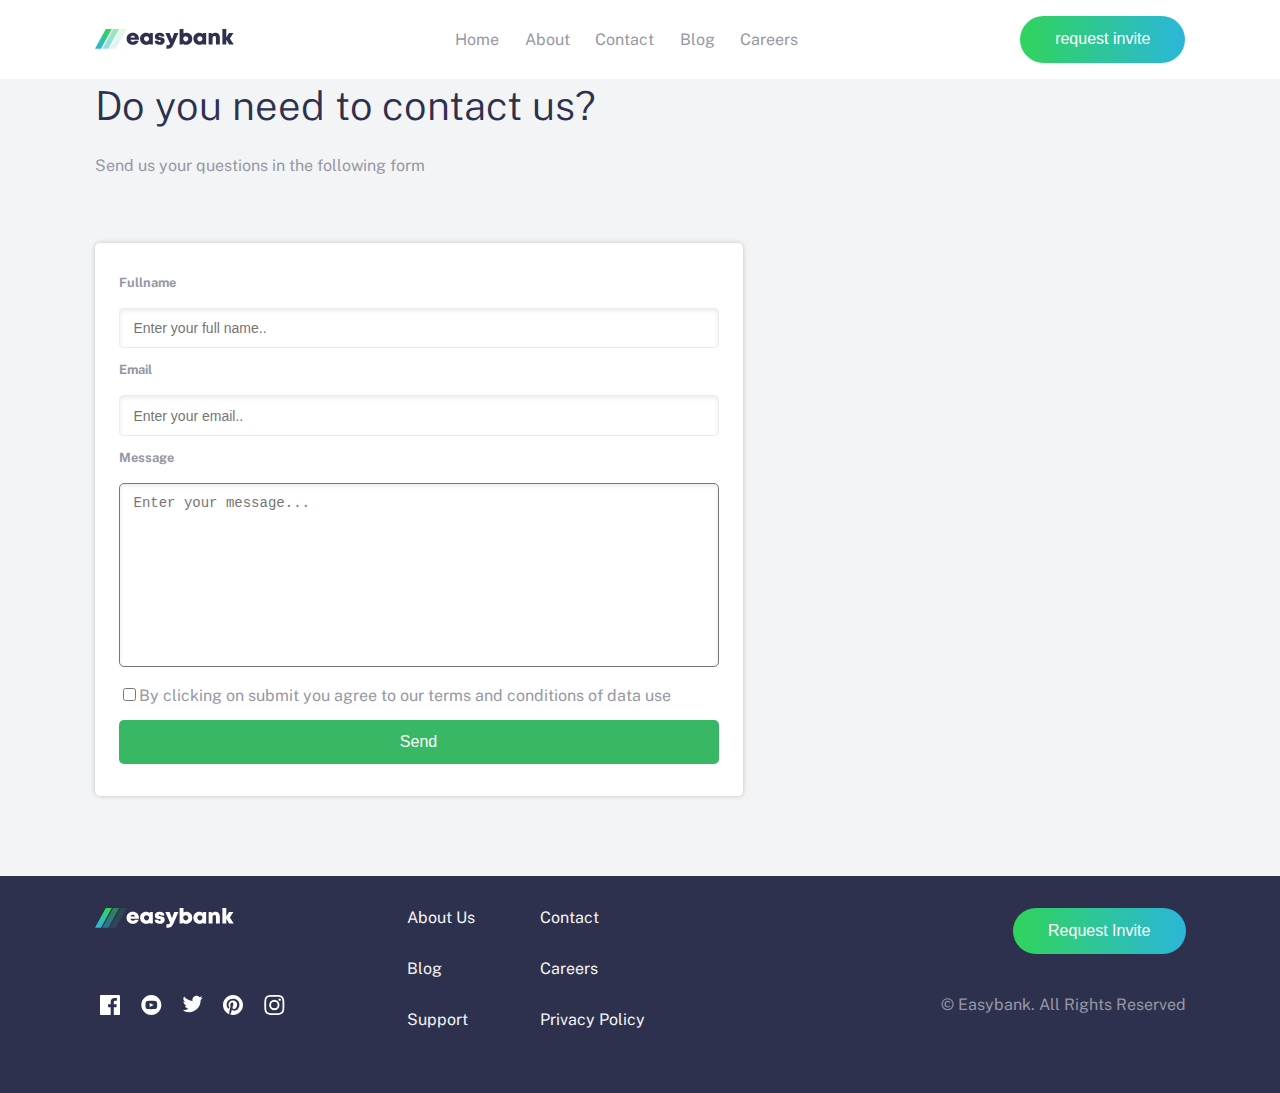
<file: contact.html>
<!DOCTYPE html>
<html lang="en">
  <head>
    <meta charset="UTF-8" />
    <meta name="viewport" content="width=device-width, initial-scale=1.0" />
    <title>EasyBank | Contact</title>
    <link
      href="https://fonts.googleapis.com/css2?family=Public+Sans:wght@300;400&display=swap"
      rel="stylesheet"
    />
    <link rel="stylesheet" href="assets/css/styles.css" />
    <link rel="stylesheet" href="assets/css/form.css" />
  </head>

  <body>
    <header class="header">
      <div class="wrapper">
        <div class="header__content">
          <img class="header__logo" src="./assets/images/logo.svg" alt="" />
          <input type="checkbox" id="menu" class="menu__checkbox" />
          <ul class="menu">
            <li class="menu__item">
              <a href="index.html">Home</a>
            </li>
            <li class="menu__item">
              <a href="about.html">About</a>
            </li>
            <li class="menu__item">
              <a href="contact.html">Contact</a>
            </li>
            <li class="menu__item">
              <a href="blog.html">Blog</a>
            </li>
            <li class="menu__item">
              <a href="careers.html">Careers</a>
            </li>
          </ul>
          <button class="button">request invite</button>
          <label for="menu" class="menu__button"></label>
        </div>
      </div>
    </header>

    <section class="why">
      <div class="wrapper">
        <h1 class="title__h1">Do you need to contact us?</h1>
        <p class="copy">Send us your questions in the following form</p>
        <div class="why__grid">
          <form action="" method="post">
            <label for="name">Fullname</label>
            <input
              class="inputForm"
              type="text"
              name="name"
              id="name"
              placeholder="Enter your full name.."
              autocomplete="off"
              required
            />

            <label for="email">Email</label>
            <input
              class="inputForm"
              type="email"
              name="email"
              id="email"
              placeholder="Enter your email.."
              autocomplete="off"
              required
            />

            <label for="message">Message</label>
            <textarea
              required
              name="message"
              id="message"
              cols="30"
              placeholder="Enter your message..."
              rows="10"
            ></textarea>

            <div class="containerTerms">
              <input type="checkbox" name="terms" id="terms" />By clicking on
              submit you agree to our terms and conditions of data use
            </div>

            <button class="buttonForm" type="submit">Send</button>
          </form>
          <div class="overlay" id="overlay"></div>
        </div>
      </div>
    </section>

    <footer class="footer">
      <div class="wrapper">
        <svg
          class="footer__logo"
          xmlns="http://www.w3.org/2000/svg"
          width="139"
          height="20"
        >
          <defs>
            <linearGradient id="a" x1="72.195%" x2="17.503%" y1="0%" y2="100%">
              <stop offset="0%" stop-color="#33D35E" />
              <stop offset="100%" stop-color="#2AB6D9" />
            </linearGradient>
          </defs>
          <g fill="none" fill-rule="evenodd">
            <path
              fill="white"
              fill-rule="nonzero"
              d="M37.754 15.847c2.852 0 5.152-1.622 5.952-4.216h-3.897c-.376.665-1.14 1.066-2.055 1.066-1.237 0-2.065-.674-2.32-1.978h8.44c.051-.352.081-.694.081-1.037 0-3.335-2.537-5.95-6.201-5.95-3.568 0-6.175 2.564-6.175 6.049 0 3.473 2.628 6.066 6.175 6.066zm2.344-7.297h-4.596c.317-1.129 1.11-1.749 2.252-1.749 1.181 0 2 .613 2.344 1.75zm10.946 7.296c1.32 0 2.5-.434 3.43-1.188l.336.804h3.027V4.093h-2.919l-.4.88c-.94-.775-2.135-1.222-3.474-1.222-3.476 0-5.961 2.505-5.961 6.026 0 3.533 2.485 6.07 5.961 6.07zm.524-3.467c-1.467 0-2.545-1.108-2.545-2.593 0-1.475 1.069-2.583 2.545-2.583 1.466 0 2.544 1.108 2.544 2.583 0 1.485-1.078 2.593-2.544 2.593zm13.123 3.467c3.02 0 5.025-1.554 5.025-3.93 0-2.883-2.387-3.256-4.183-3.575-1.08-.193-1.95-.344-1.95-.99 0-.527.422-.838 1.05-.838.71 0 1.197.337 1.197 1.063h3.667c-.044-2.303-1.92-3.843-4.816-3.843-2.912 0-4.854 1.47-4.854 3.75 0 2.757 2.337 3.289 4.1 3.574 1.092.181 1.952.368 1.952 1.024 0 .587-.543.88-1.116.88-.742 0-1.32-.383-1.32-1.214h-3.77c.036 2.463 1.919 4.1 5.018 4.1zm8.1 3.858c2.936 0 4.344-1.257 5.877-4.736l4.764-10.863h-4.206l-2.249 6.263-2.412-6.263H70.31l4.698 10.43c-.53 1.414-.983 1.804-2.48 1.804H71.45v3.365h1.341zm18.504-3.858c3.5 0 5.973-2.515 5.973-6.048S94.796 3.75 91.295 3.75a5.332 5.332 0 00-2.825.784V0H84.6v15.474h2.897l.37-.844c.923.771 2.102 1.216 3.428 1.216zm-.523-3.467c-1.467 0-2.545-1.108-2.545-2.58 0-1.486 1.078-2.594 2.545-2.594 1.466 0 2.544 1.108 2.544 2.593 0 1.473-1.087 2.58-2.544 2.58zm13.598 3.467c1.32 0 2.5-.434 3.43-1.188l.336.804h3.027V4.093h-2.918l-.401.88c-.939-.775-2.135-1.222-3.474-1.222-3.476 0-5.96 2.505-5.96 6.026 0 3.533 2.484 6.07 5.96 6.07zm.524-3.467c-1.467 0-2.545-1.108-2.545-2.593 0-1.475 1.07-2.583 2.545-2.583 1.467 0 2.545 1.108 2.545 2.583 0 1.485-1.078 2.593-2.545 2.593zm12.653 3.095V9.403c0-1.447.702-2.3 1.923-2.3.986 0 1.483.657 1.483 1.98v6.39h3.915V8.543c0-2.897-1.733-4.773-4.373-4.773-1.47 0-2.733.565-3.58 1.508l-.537-1.172h-2.747v11.369h3.916zm13.748 0v-4.808l2.848 4.808h4.616l-3.902-5.95 3.543-5.419h-4.397l-2.708 4.454V0h-3.916v15.474h3.916z"
            />
            <g fill="url(#a)">
              <path d="M10.802 0L0 19.704h5.986L16.789 0z" />
              <path opacity=".5" d="M18.171 0L7.368 19.704h5.986L24.157 0z" />
              <path opacity=".15" d="M25.539 0L14.737 19.704h5.986L31.525 0z" />
            </g>
          </g>
        </svg>
        <p class="footer__social">
          <a href="#" class="icon__facebook"></a>
          <a href="#" class="icon__youtube"></a>
          <a href="#" class="icon__twitter"></a>
          <a href="#" class="icon__pinterest"></a>
          <a href="#" class="icon__instagram"></a>
        </p>
        <div class="footer__links">
          <a href="#" class="footer__link"> About Us </a>
          <a href="#" class="footer__link"> Contact </a>
          <a href="#" class="footer__link"> Blog </a>
          <a href="#" class="footer__link"> Careers </a>
          <a href="#" class="footer__link"> Support </a>
          <a href="#" class="footer__link"> Privacy Policy </a>
        </div>
        <div class="footer__button">
          <button class="button">Request Invite</button>
        </div>
        <p class="footer__copyright">© Easybank. All Rights Reserved</p>
      </div>
    </footer>

    <script src="./assets/js/form.js"></script>
  </body>
</html>
</file>
<file: assets/css/styles.css>
.header {
  padding: 1em 0;
  justify-content: space-between;
  position: fixed;
  z-index: 3;
  width: 100%;
  background: white;
}
.header__logo {
  align-self: center;
}
.header .button {
  display: none;
}
.header__content {
  display: flex;
  justify-content: space-between;
}
@media screen and (min-width: 1024px) {
  .header .button {
    display: inline;
  }
  .header__content {
    width: 100%;
    display: flex;
    justify-content: space-between;
  }
}

.hero {
  text-align: center;
  padding-bottom: 5em;
  background: var(--lightGray);
}
.hero .copy {
  margin-bottom: 2.5em;
}
.hero__image {
  height: 300px;
  margin: 0 calc(-1 * var(--wrapperSpace));
  background: url("../images/image-mockups.png") center bottom no-repeat,
    url("../images/bg-intro-mobile.svg") center no-repeat;
  background-size: 345px, cover;
  margin-bottom: 1.2em;
}
.hero__imageSrc {
  display: none;
}
@media screen and (min-width: 768px) {
  .hero {
    text-align: left;
    background: url("../images/bg-intro-desktop.svg") left 650px top -290px no-repeat;
    background-size: cover;
    min-height: 550px;
    box-sizing: border-box;
  }
  .hero__content {
    position: relative;
    display: grid;
    align-items: center;
    min-height: 550px;
    grid-template-areas: "description image";
    grid-template-columns: 370px 1fr;
  }
  .hero__image {
    grid-area: image;
    min-height: inherit;
    position: absolute;
    width: 500px;
    left: 0;
    top: 0;
    height: 768px;
    background: url("../images/image-mockups.png") left bottom no-repeat;
    background-size: cover;
  }
}
@media screen and (min-width: 1024px) {
  .hero__imageSrc {
    display: block;
    position: relative;
    top: -150px;
    z-index: 1;
  }
  .hero__image {
    background: none;
    left: 150px;
    right: 0;
    top: 0;
  }
}

.menu {
  display: none;
  list-style: none;
  padding: 0;
  margin: 0;
}
.menu__button {
  width: 40px;
  height: 40px;
  background: url("../images/icon-hamburger.svg") no-repeat center;
}
.menu a {
  text-decoration: none;
  color: var(--grayBlue);
  padding: 0 0.8em;
}
.menu__item {
  display: flex;
  align-items: center;
}
.menu__checkbox {
  display: none;
}
.menu__checkbox:checked ~ .menu__button {
  background: url("../images/icon-close.svg") no-repeat center;
}
.menu__checkbox:checked ~ .menu {
  display: block;
  position: absolute;
  top: 100%;
  padding: 1em;
  left: 0;
  right: 0;
  height: 100vh;
  background: linear-gradient(to bottom, var(--darkBlue) 0%, transparent 90%);
}
.menu__checkbox:checked ~ .menu .menu__item:first-of-type a {
  padding-top: 2em;
  border-radius: 0.5em 0.5em 0 0;
}
.menu__checkbox:checked ~ .menu .menu__item:last-of-type a {
  padding-bottom: 2em;
  border-radius: 0 0 0.5em 0.5em;
}
.menu__checkbox:checked ~ .menu a {
  background: white;
  padding: 0.8em 1em;
  color: var(--darkBlue);
  font-size: 1.1em;
  display: block;
  text-align: center;
  flex: 1;
}
@media screen and (min-width: 1024px) {
  .menu {
    display: flex;
  }
  .menu__button {
    display: none;
  }
}

.why {
  text-align: center;
  background: var(--gray);
  padding: 5em 0;
}
.why .copy {
  margin-bottom: 4em;
  font-size: 1em;
}
.why__item .copy {
  margin-bottom: 2em;
}
.why__item img {
  margin-bottom: 1.5em;
}
@media screen and (min-width: 768px) {
  .why {
    text-align: left;
  }
  .why__grid {
    display: grid;
    grid-column-gap: 1em;
    grid-template-columns: repeat(2, 1fr);
  }
}
@media screen and (min-width: 1024px) {
  .why__grid {
    grid-template-columns: repeat(4, 1fr);
  }
}

.latestArticles {
  padding: 5em 0;
  background: var(--lightGray);
}
.latestArticles .title__h1 {
  text-align: center;
  margin-bottom: 1em;
}
.latestArticles__grid {
  display: grid;
  grid-row-gap: 2em;
}

.latestArticles__item {
  border-radius: 0.5em;
  overflow: hidden;
  background: var(--white);
  box-shadow: 0 4px 8px 0 rgba(0, 0, 0, 0.2);
  transition: 0.3s;
}

.latestArticles__item:hover {
  box-shadow: 0 8px 16px 0 rgba(0, 0, 0, 0.2);
}

.latestArticles__item-content {
  padding: 1.8em;
}
.latestArticles__item .copy {
  color: var(--grayBlue);
}
.latestArticles__item small {
  color: var(--grayBlue);
  margin-bottom: 1em;
  display: block;
}
.latestArticles__item img {
  width: 100%;
  object-fit: cover;
  display: block;
}

.containerButtonCard {
  align-items: center;
  align-items: center;
  text-align: right;
  margin-top: 5px;
}

.containerC {
  width: 110px;
  display: flex;
  justify-content: center;
}

.containerPositions {
  margin-bottom: 25px;
}

.listVacats {
  font-size: 22px;
  list-style: none;
  padding: 10px 0 0 0;
  margin: 0;
}

.listType {
  list-style: none;
  font-size: 18px;
  color: #777;
  list-style: none !important;
  margin: 0 !important;
  clear: both;
  padding: 6px;
}
.subListType {
  padding: 5px;
  list-style: none !important;
}
.subListType li {
  padding: 4px;
}
.positionVa {
  color: #31d06d;
  text-decoration-style: none;
  text-decoration: none;
}

@media screen and (min-width: 768px) {
  .latestArticles .title__h1 {
    text-align: left;
  }
  .latestArticles__item-content {
    padding: 1em;
  }
  .latestArticles__grid {
    display: grid;
    grid-column-gap: 30px;
    grid-template-columns: repeat(2, 1fr);
  }
}
@media screen and (min-width: 1024px) {
  .latestArticles__grid {
    grid-template-columns: repeat(4, 1fr);
  }
}

.footer {
  background: var(--darkBlue);
  color: var(--white);
  padding: 2em 0;
  text-align: center;
}
.footer__logo {
  display: block;
  margin: auto;
  margin-bottom: 2em;
}
.footer__link {
  display: block;
  color: var(--gray);
  text-decoration: none;
  margin-bottom: 2em;
}
.footer__social {
  display: grid;
  grid-template-columns: repeat(5, 25px);
  grid-column-gap: 1em;
  justify-content: center;
  margin: 2.5em 0;
}
.footer__copyright {
  color: var(--grayBlue);
  margin-top: 2.5em;
}
@media screen and (min-width: 1024px) {
  .footer .wrapper {
    display: grid;
    grid-column-gap: 7em;
    grid-template-columns: 200px 1fr 400px;
    grid-template-areas: "logo links button" "social links copyright";
  }
  .footer__links {
    grid-area: links;
    display: grid;
    grid-template-columns: repeat(2, 1fr);
    justify-items: start;
  }
  .footer__logo {
    grid-area: logo;
    margin: initial;
  }
  .footer__social {
    grid-area: social;
  }
  .footer__button {
    grid-area: button;
    text-align: right;
  }
  .footer__copyright {
    grid-area: copyright;
    text-align: right;
  }
}

:root {
  --darkBlue: hsl(233, 26%, 24%);
  --limeGreen: hsl(136, 65%, 51%);
  --rightCyan: hsl(192, 70%, 51%);
  --grayBlue: hsl(233, 8%, 62%);
  --gray: hsl(220, 16%, 96%);
  --lightGray: hsl(0, 0%, 98%);
  --white: hsl(0, 0%, 100%);
  font-size: 16px;
  --wrapperSpace: 1.5em;
}

body {
  font-family: "Public Sans", sans-serif;
  margin: 0;
  color: var(--grayBlue);
}

.copy {
  line-height: 1.7;
  font-size: 0.9em;
}

.is-hidden {
  display: none !important;
}

.wrapper {
  padding: 0 var(--wrapperSpace);
  max-width: calc(1115px + 1.5em);
  margin: auto;
  width: 100%;
  box-sizing: border-box;
}

.title__h1 {
  font-size: 2.5em;
  color: var(--darkBlue);
  font-weight: 300;
  line-height: 1.3;
  margin: 0;
  margin-bottom: 0.5em;
}
.title__h2 {
  font-size: 2.5em;
  color: var(--darkBlue);
  font-weight: 300;
  line-height: 1.3;
  margin: 0;
  margin-bottom: 0.5em;
  font-size: 1.5em;
}
.title__h3 {
  font-size: 2.5em;
  color: var(--darkBlue);
  font-weight: 300;
  line-height: 1.3;
  margin: 0;
  margin-bottom: 0.5em;
  font-size: 1em;
}

.button {
  border: none;
  padding: 0.9em 2.2em;
  font-size: 1em;
  border-radius: 1.5em;
  color: var(--white);
  background-image: linear-gradient(
    to right,
    var(--limeGreen) 0%,
    var(--rightCyan) 100%
  );
}

.icon__facebook {
  width: 25px;
  height: 25px;
  display: inline-flex;
  background-repeat: no-repeat;
  background-image: url("../images/icon-facebook.svg");
}
.icon__youtube {
  width: 25px;
  height: 25px;
  display: inline-flex;
  background-repeat: no-repeat;
  background-image: url("../images/icon-youtube.svg");
}
.icon__twitter {
  width: 25px;
  height: 25px;
  display: inline-flex;
  background-repeat: no-repeat;
  background-image: url("../images/icon-twitter.svg");
}
.icon__pinterest {
  width: 25px;
  height: 25px;
  display: inline-flex;
  background-repeat: no-repeat;
  background-image: url("../images/icon-pinterest.svg");
}
.icon__instagram {
  width: 25px;
  height: 25px;
  display: inline-flex;
  background-repeat: no-repeat;
  background-image: url("../images/icon-instagram.svg");
}
</file>
<file: assets/css/customButton.css>
.outline {
  cursor: pointer;
  outline: none;
  position: relative;
  z-index: 3;
  background: transparent;
  color: #1172c4;
  font-size: 14px;
  border-color: #1172c4;
  border-style: solid;
  border-width: 2px;
  border-radius: 22px;
  padding: 10px 40px;
  text-transform: uppercase;
  transition: all 0.2s linear;
  text-decoration: none;
}
.outline:hover {
  color: white;
  background: #1172c4;
  border-color: white;
  transition: all 0.2s linear;
}
.outline:active {
  border-radius: 22px;
}
.white-blue {
  font-weight: 700;
  color: #00aeef;
  border-color: white;
  background: white;
}
.white-blue:hover {
  color: white;
  background: #00aeef;
  border-color: white;
}
.white-green {
  font-weight: 700;
  color: #7dc21e;
  border-color: white;
  background: white;
}
.white-green:hover {
  color: white;
  background: #7dc21e;
  border-color: white;
}
.green-white {
  font-weight: 700;
  color: #7dc21e;
  border-color: #7dc21e;
  background: transparent;
}
.green-white:hover {
  color: white;
  background: #7dc21e;
  border-color: #7dc21e;
}
.purple-white {
  font-weight: 700;
  color: #664e96;
  border-color: #664e96;
  background: transparent;
}
.purple-white:hover {
  color: white;
  background: #664e96;
  border-color: #664e96;
}
.white-purple {
  font-weight: 700;
  color: #664e96;
  border-color: white;
  background: white;
}
.white-purple:hover {
  color: white;
  background: #664e96;
  border-color: white;
}
</file>
<file: assets/css/table.css>
.containerTable {
  align-items: center;
  width: 1000px;
  align-content: center;
  display: flex;
  justify-content: center;
}

#careers {
  font-family: Arial, Helvetica, sans-serif;
  border-collapse: collapse;
  width: 800px;
}

#careers td,
#careers th {
  border: 1px solid #ddd;
  padding: 8px;
}

#careers tr:nth-child(even) {
  background-color: #f2f2f2;
}

#careers tr:hover {
  background-color: #ddd;
}

#careers th {
  padding-top: 12px;
  padding-bottom: 12px;
  text-align: left;
  background-color: #4caf50;
  color: white;
}
</file>
<file: assets/css/form.css>
:root {
  --shadowColor: hsla(0, 0%, 0%, 0.08);
}

form {
  /* border: 1px solid red; */
  box-shadow: 0 0 5px rgba(0, 0, 0, 0.2);
  border-radius: 5px;
  width: 600px;
  margin: 0 auto;
  padding: 2em 1.5em;
  background: white;
}

label {
  text-align: left;
  display: block;
  padding-bottom: 1em;
  margin-bottom: 0.4em;
  font-size: 0.8em;
  font-weight: bold;
}

textarea {
  width: 100%;
  border-radius: 5px;
  box-shadow: inset 0 2px 4px 0 var(--shadowColor);
  font-size: 14px;
  padding: 0.8em 1em;
  box-sizing: border-box;
  margin-bottom: 1em;
  outline: 0;
  resize: none;
}

.inputForm {
  width: 100%;
  border-radius: 5px;
  box-shadow: inset 0 2px 4px 0 var(--shadowColor);
  font-size: 14px;
  padding: 0.8em 1em;
  box-sizing: border-box;
  border: 1px solid var(--shadowColor);
  margin-bottom: 1em;
  outline: 0;
}

.inputForm:focus {
  box-shadow: 0 0 10px 0 rgba(255, 255, 255, 0.5);
}

textarea:focus {
  box-shadow: 0 0 10px 0 rgba(255, 255, 255, 0.5);
}

.buttonForm {
  color: white;
  background: #38b765;
  border: none;
  width: 100%;
  padding: 0.8em 1em;
  border-radius: 5px;
  font-size: 1em;
}

.overlay {
  background: rgba(0, 0, 0, 0.7);
  position: fixed;
  top: 0;
  right: 0;
  bottom: 0;
  left: 0;
  z-index: 2;
  display: none;
}

.overlay.is-active {
  display: block;
}

input.is-active {
  position: relative;
  z-index: 3;
}

textarea.is-active {
  position: relative;
  z-index: 3;
}

.buttonForm {
  position: relative;
  z-index: 3;
}

.containerTerms {
  text-align: left;
  margin-bottom: 15px;
}
</file>
